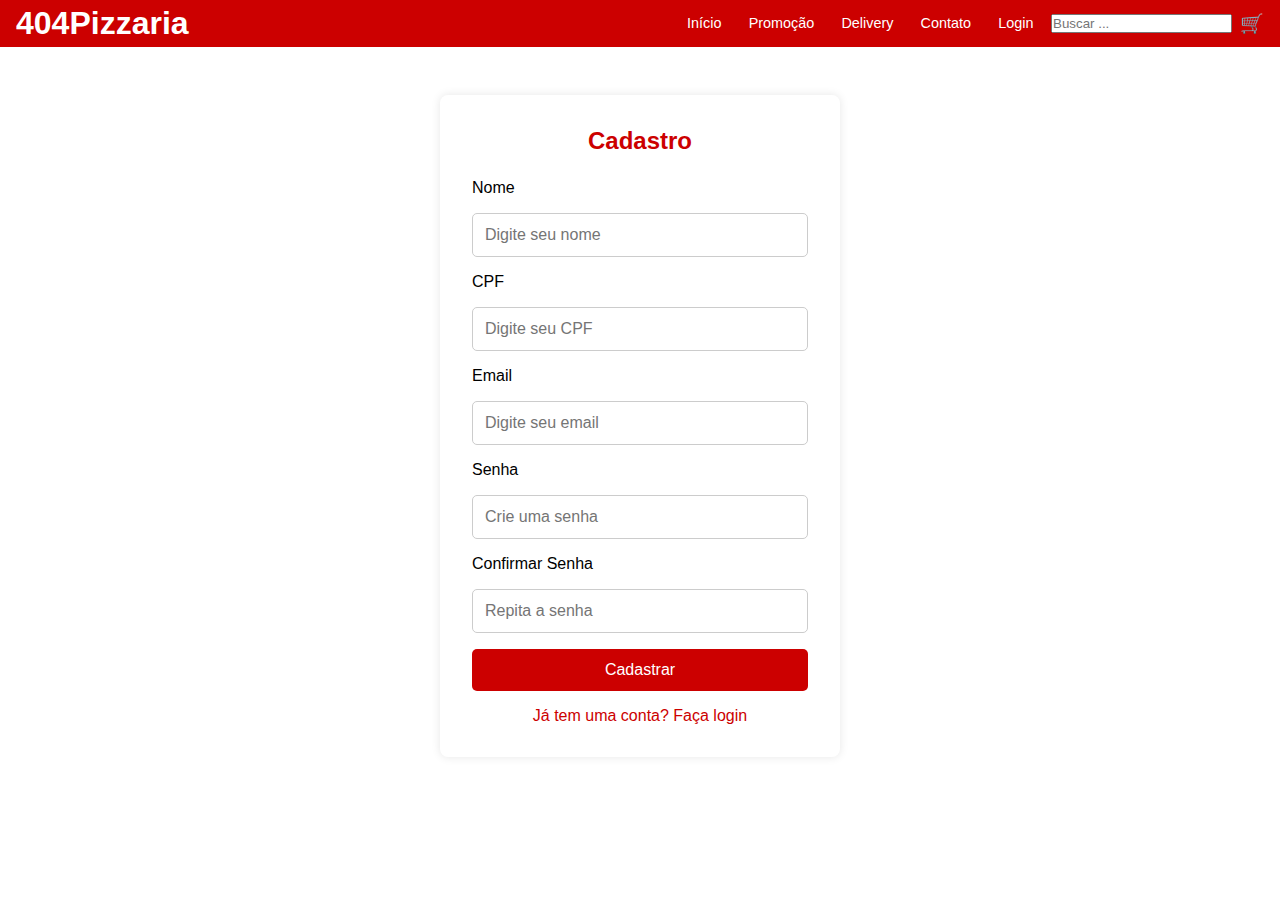
<file: cadastro.html>
<!DOCTYPE html>
<html lang="pt-BR">
<head>
  <meta charset="UTF-8">
  <meta name="viewport" content="width=device-width, initial-scale=1.0">
  <title>Cadastro - 404Pizzaria</title>
  <link rel="stylesheet" href="../css/style.css">
</head>
<body> 
  <form action="../php/cadastro.php" method="post">
  <header>
    <h1>404Pizzaria</h1>
  <nav>
    <a href="index.html">Início</a>
    <a href="promocao.html" class="ativo">Promoção</a>
    <a href="delivery.html">Delivery</a>
    <a href="contato.html">Contato</a>
    <!-- Links de login/logout -->
    <a href="login.html" id="link-login">Login</a>
    <a href="logout.html" id="link-logout" style="display:none;">Sair</a>

    <form class="busca" onsubmit="buscarProduto(event)">
      <input type="text" id="campoBusca" placeholder="Buscar ..." />
    </form>

    <button class="cart-btn" onclick="toggleCarrinho()">🛒</button>
  </nav>
</header>
  <main>
    <section class="login-container">
      <h2>Cadastro</h2>
      <form action="../php/cadastro.php" method="post" aria-label="Formulário de cadastro">
        <label for="nome">Nome</label>
        <input type="text" name="nome" id="nome" placeholder="Digite seu nome" required>

        <label for="CPF">CPF</label>
        <input type="number" name="CPF" id="CPF" placeholder="Digite seu CPF" required>
        
        <label for="email">Email</label>
        <input type="email" name="email" id="email" placeholder="Digite seu email" required>

        <label for="senha">Senha</label>
        <input type="password" name="senha" id="senha" placeholder="Crie uma senha" required>

        <label for="confirmar">Confirmar Senha</label>
        <input type="password" name="confirmar" id="confirmar" placeholder="Repita a senha" required>

        <button type="submit">Cadastrar</button>
      </form>
      <p><a href="login.html">Já tem uma conta? Faça login</a></p>
    </section>
  </main>
  <script>
    // Verifica se o usuário está "logado" pelo localStorage (exemplo simples)
    const usuarioLogado = localStorage.getItem('usuarioLogado');
  
    if (usuarioLogado) {
      document.getElementById('link-login').style.display = 'none';
      document.getElementById('link-logout').style.display = 'inline';
    }
  </script>
</body>
</html>
</file>
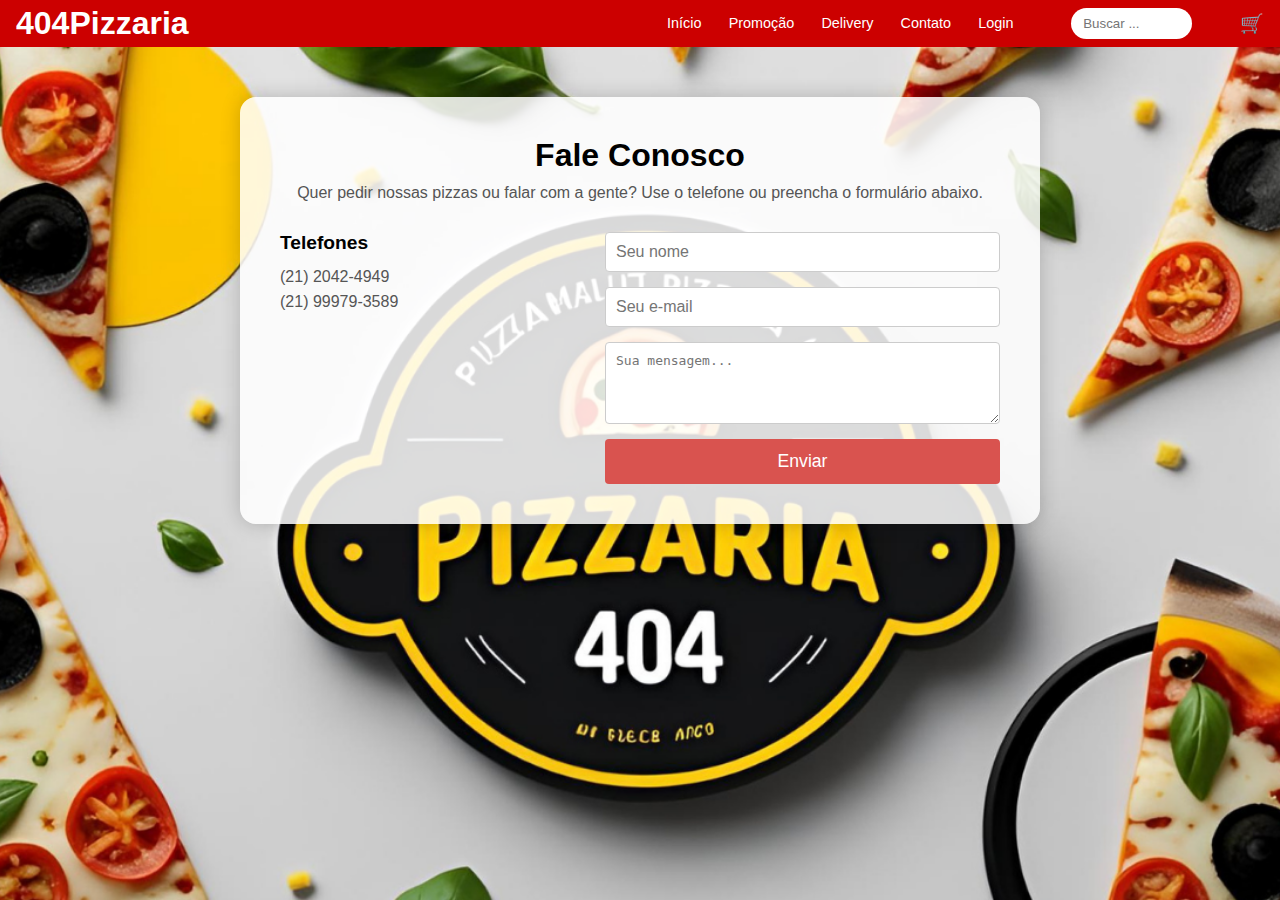
<file: contato.html>
<html lang="pt-BR">
<head>
  <meta charset="UTF-8">
  <meta name="viewport" content="width=device-width, initial-scale=1.0">
  <title>404Pizzaria - Home</title>
  <link rel="stylesheet" href="../css/contato.css">
  <link rel="stylesheet" href="../css/style.css">
  <link rel="stylesheet" href="../css/carrinho.css">
</head>
<body>
  <div id="overlay" style="display:none;"></div>

  <aside id="carrinho" class="carrinho-lateral" style="display: none;">
    <button id="fechar-carrinho" style="float:left;font-size:1.2em;margin-right:8px;">&times;</button>
    <h2 style="display:inline;">Carrinho</h2>
    <ul id="lista-carrinho"></ul>
    <p>Total: R$ <span id="total">0.00</span></p>
    <button class="botao-finalizar" onclick="finalizarPedido()">Finalizar Pedido</button>
  </aside>

<header>
  <h1>404Pizzaria</h1>
  <nav>
    <a href="index.html">Início</a>
    <a href="promocao.html" class="ativo">Promoção</a>
    <a href="delivery.html">Delivery</a>
    <a href="contato.html">Contato</a>
    <!-- Links de login/logout -->
    <a href="login.html" id="link-login">Login</a>
    <a href="logout.html" id="link-logout" style="display:none;">Sair</a>

    <form class="busca" onsubmit="buscarProduto(event)">
      <input type="text" id="campoBusca" placeholder="Buscar ..." />
    </form>

    <button class="cart-btn" onclick="toggleCarrinho()">🛒</button>
  </nav>
</header>
  <section class="contato-section">
    <div class="contato-wrapper">
      <h2>Fale Conosco</h2>
      <p>Quer pedir nossas pizzas ou falar com a gente? Use o telefone ou preencha o formulário abaixo.</p>
  
      <div class="contato-info">
        <div class="contato-item">
          <h3>Telefones</h3>
          <p>(21) 2042‑4949<br>(21) 99979‑3589</p>
        </div>
  
        <form class="contato-form" onsubmit="event.preventDefault(); alert('Enviado!')">
          <input type="text" name="nome" placeholder="Seu nome" required />
          <input type="email" name="email" placeholder="Seu e‑mail" required />
          <textarea name="mensagem" rows="4" placeholder="Sua mensagem..." required></textarea>
          <button type="submit">Enviar</button>
        </form>
      </div>
    </div>
  </section>
  <script>
    // Verifica se o usuário está "logado" pelo localStorage (exemplo simples)
    const usuarioLogado = localStorage.getItem('usuarioLogado');
  
    if (usuarioLogado) {
      document.getElementById('link-login').style.display = 'none';
      document.getElementById('link-logout').style.display = 'inline';
    }
  </script>
</html>
</file>
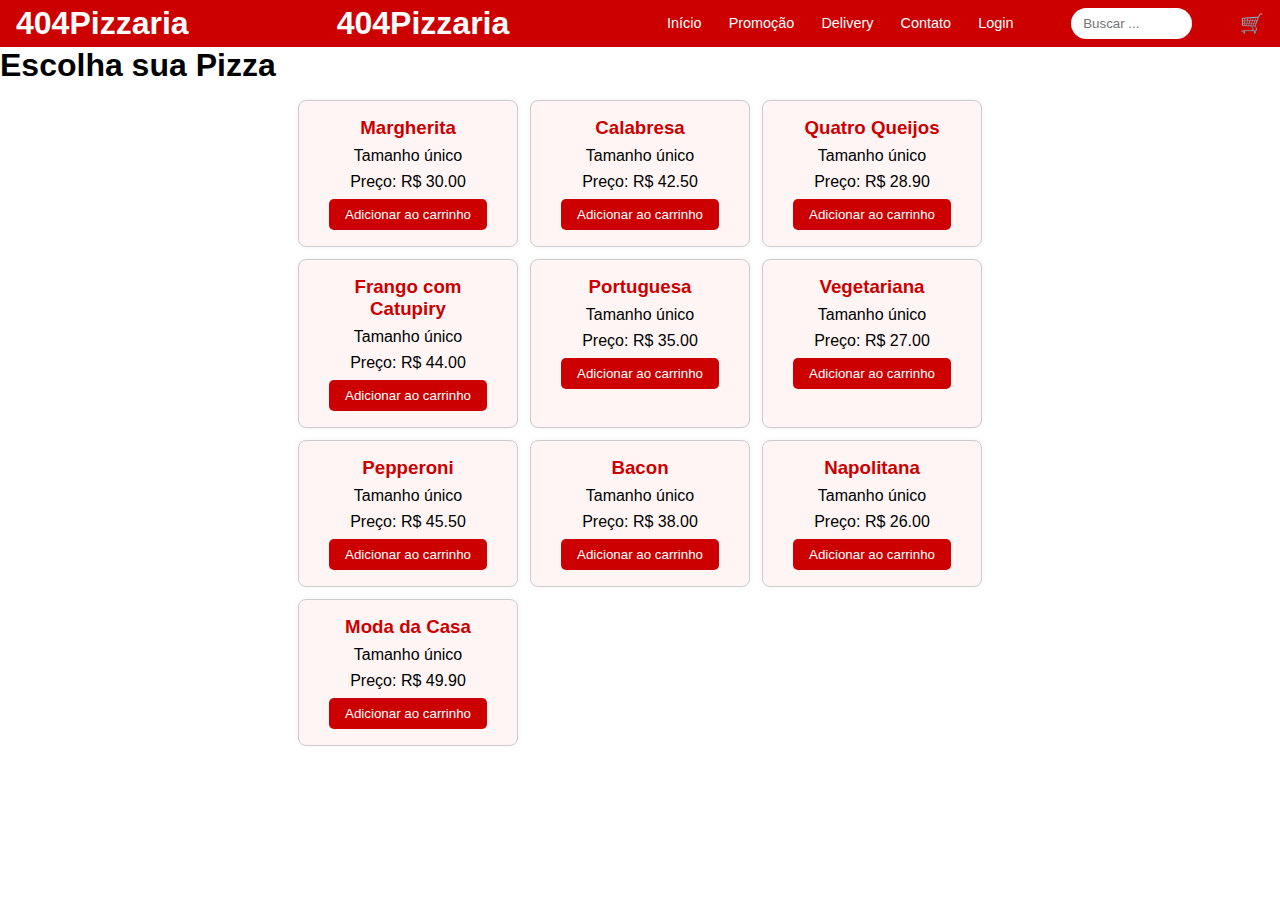
<file: delivery.html>
<!DOCTYPE html>
<html lang="pt-BR">
<head>
  <meta charset="UTF-8" />
  <meta name="viewport" content="width=device-width, initial-scale=1" />
  <title>Cardápio - 404Pizzaria</title>
  <link rel="stylesheet" href="../css/style.css" />
  <link rel="stylesheet" href="../css/cardapio.css" />
  <link rel="stylesheet" href="../css/carrinho.css" />
</head>
<body>
  <div id="overlay" style="display:none;"></div>

  <aside id="carrinho" class="carrinho-lateral" style="display:none;">
    <button id="fechar-carrinho" style="float:left;font-size:1.2em;margin-right:8px;">&times;</button>
    <h2 style="display:inline;">Carrinho</h2>
    <ul id="lista-carrinho"></ul>
    <p>Total: R$ <span id="total">0.00</span></p>
    <button class="botao-finalizar" onclick="finalizarPedido()">Finalizar Pedido</button>
  </aside>

  <header>
    <h1>404Pizzaria</h1>
    <h1>404Pizzaria</h1>
  <nav>
    <a href="index.html">Início</a>
    <a href="promocao.html" class="ativo">Promoção</a>
    <a href="delivery.html">Delivery</a>
    <a href="contato.html">Contato</a>
    <!-- Links de login/logout -->
    <a href="login.html" id="link-login">Login</a>
    <a href="logout.html" id="link-logout" style="display:none;">Sair</a>

    <form class="busca" onsubmit="buscarProduto(event)">
      <input type="text" id="campoBusca" placeholder="Buscar ..." />
    </form>

    <button class="cart-btn" onclick="toggleCarrinho()">🛒</button>
  </nav>
</header>

  <main>
    <h1>Escolha sua Pizza</h1>
    <section class="sabores">
      <div id="form-sabores">
        <div id="lista-sabores">
          <div id="produtos" class="cardapio-grid"></div>
        </div>
      </div>
    </section>
  </main>

  <script src="../js/cardapio.js"></script>
  <script>
    // Verifica se o usuário está "logado" pelo localStorage (exemplo simples)
    const usuarioLogado = localStorage.getItem('usuarioLogado');
  
    if (usuarioLogado) {
      document.getElementById('link-login').style.display = 'none';
      document.getElementById('link-logout').style.display = 'inline';
    }
  </script>
</body>
</html>
</file>
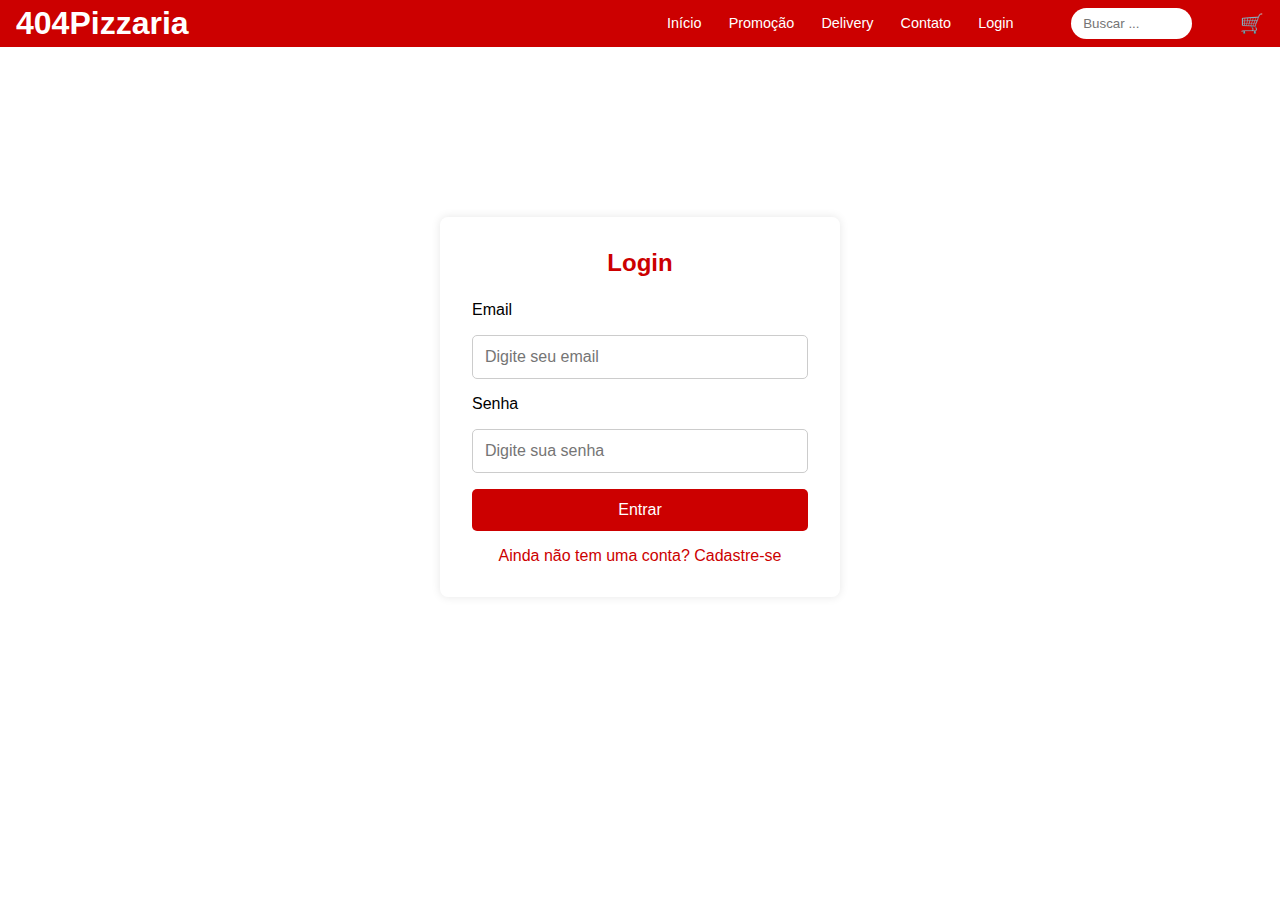
<file: login.html>
<!DOCTYPE html>
<html lang="pt-BR">
<head>
  <meta charset="UTF-8">
  <meta name="viewport" content="width=device-width, initial-scale=1.0">
  <title>Login - 404Pizzaria</title>
  <link rel="stylesheet" href="../css/style.css">
  <link rel="stylesheet" href="../css/login.css">
</head>
<body>
  <header>
    <h1>404Pizzaria</h1>
  <nav>
    <a href="index.html">Início</a>
    <a href="promocao.html" class="ativo">Promoção</a>
    <a href="delivery.html">Delivery</a>
    <a href="contato.html">Contato</a>
    <!-- Links de login/logout -->
    <a href="login.html" id="link-login">Login</a>
    <a href="logout.html" id="link-logout" style="display:none;">Sair</a>

    <form class="busca" onsubmit="buscarProduto(event)">
      <input type="text" id="campoBusca" placeholder="Buscar ..." />
    </form>

    <button class="cart-btn" onclick="toggleCarrinho()">🛒</button>
  </nav>
</header>
  <main>
    <section class="login-container">
      <h2>Login</h2>
      <form action="../php/login.php" method="post" aria-label="Formulário de login">
  
        <label for="email">Email</label>
        <input type="email" name="email" id="email" placeholder="Digite seu email" required>

        <label for="senha">Senha</label>
        <input type="password" name="senha" id="senha" placeholder="Digite sua senha" required>

        <button type="submit">Entrar</button>
      </form>
      <p><a href="cadastro.html">Ainda não tem uma conta? Cadastre-se</a></p>
    </section>
  </main>
  <script>
    // Verifica se o usuário está "logado" pelo localStorage (exemplo simples)
    const usuarioLogado = localStorage.getItem('usuarioLogado');
  
    if (usuarioLogado) {
      document.getElementById('link-login').style.display = 'none';
      document.getElementById('link-logout').style.display = 'inline';
    }
  </script>

</body>
</html>
</file>
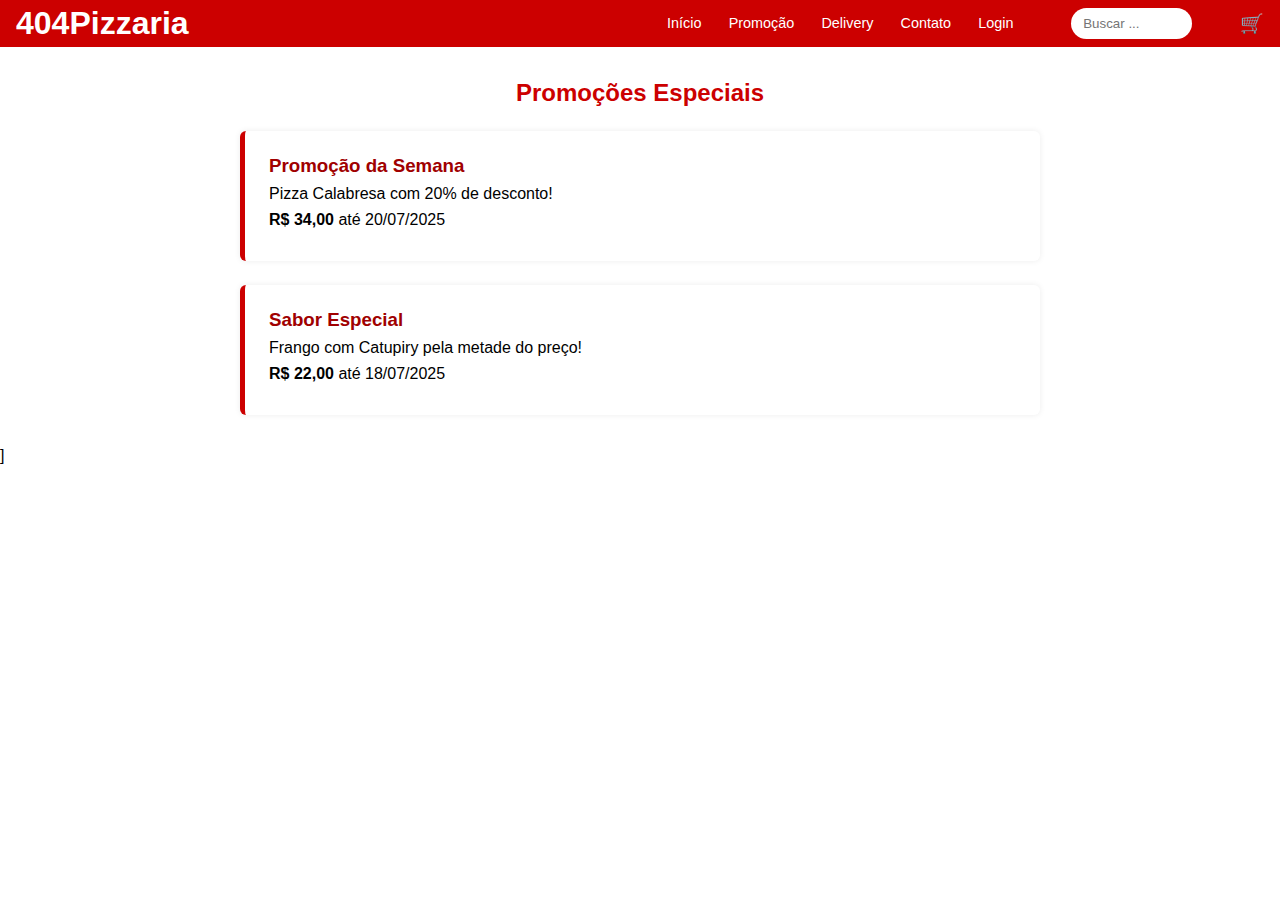
<file: promocao.html>
<!DOCTYPE html>
<html lang="pt-BR">
<head>
  <meta charset="UTF-8">
  <meta name="viewport" content="width=device-width, initial-scale=1.0">
  <title>Promoções - 404Pizzaria</title>
  <link rel="stylesheet" href="../css/style.css">
  <link rel="stylesheet" href="../css/promocao.css">
  <link rel="stylesheet" href="../css/carrinho.css">
</head>

<body>

  <div id="overlay" style="display:none;"></div>

  <aside id="carrinho" class="carrinho-lateral" style="display: none;">
    <button id="fechar-carrinho" style="float:left;font-size:1.2em;margin-right:8px;">&times;</button>
    <h2 style="display:inline;">Carrinho</h2>
    <ul id="lista-carrinho"></ul>
    <p>Total: R$ <span id="total">0.00</span></p>
    <button class="botao-finalizar" onclick="finalizarPedido()">Finalizar Pedido</button>
  </aside>
  
  <header>
    <h1>404Pizzaria</h1>
  <nav>
    <a href="index.html">Início</a>
    <a href="promocao.html" class="ativo">Promoção</a>
    <a href="delivery.html">Delivery</a>
    <a href="contato.html">Contato</a>
    <!-- Links de login/logout -->
    <a href="login.html" id="link-login">Login</a>
    <a href="logout.html" id="link-logout" style="display:none;">Sair</a>

    <form class="busca" onsubmit="buscarProduto(event)">
      <input type="text" id="campoBusca" placeholder="Buscar ..." />
    </form>

    <button class="cart-btn" onclick="toggleCarrinho()">🛒</button>
  </nav>
</header>

  <main>
    <section class="promocoes">
      <h2>Promoções Especiais</h2>

      <div class="promocao-card">
        <h3>Promoção da Semana</h3>
        <p>Pizza Calabresa com 20% de desconto!</p>
        <p><strong>R$ 34,00</strong> até 20/07/2025</p>
      </div>

      <div class="promocao-card">
        <h3>Sabor Especial</h3>
        <p>Frango com Catupiry pela metade do preço!</p>
        <p><strong>R$ 22,00</strong> até 18/07/2025</p>
      </div>

      <!-- Você pode carregar essas promoções com PHP + MySQL depois -->
    </section>
  </main>

  <script src="../js/promocao.js"></script>]
  <script>
    // Verifica se o usuário está "logado" pelo localStorage (exemplo simples)
    const usuarioLogado = localStorage.getItem('usuarioLogado');
  
    if (usuarioLogado) {
      document.getElementById('link-login').style.display = 'none';
      document.getElementById('link-logout').style.display = 'inline';
    }
  </script>
</body>
</html>
</file>
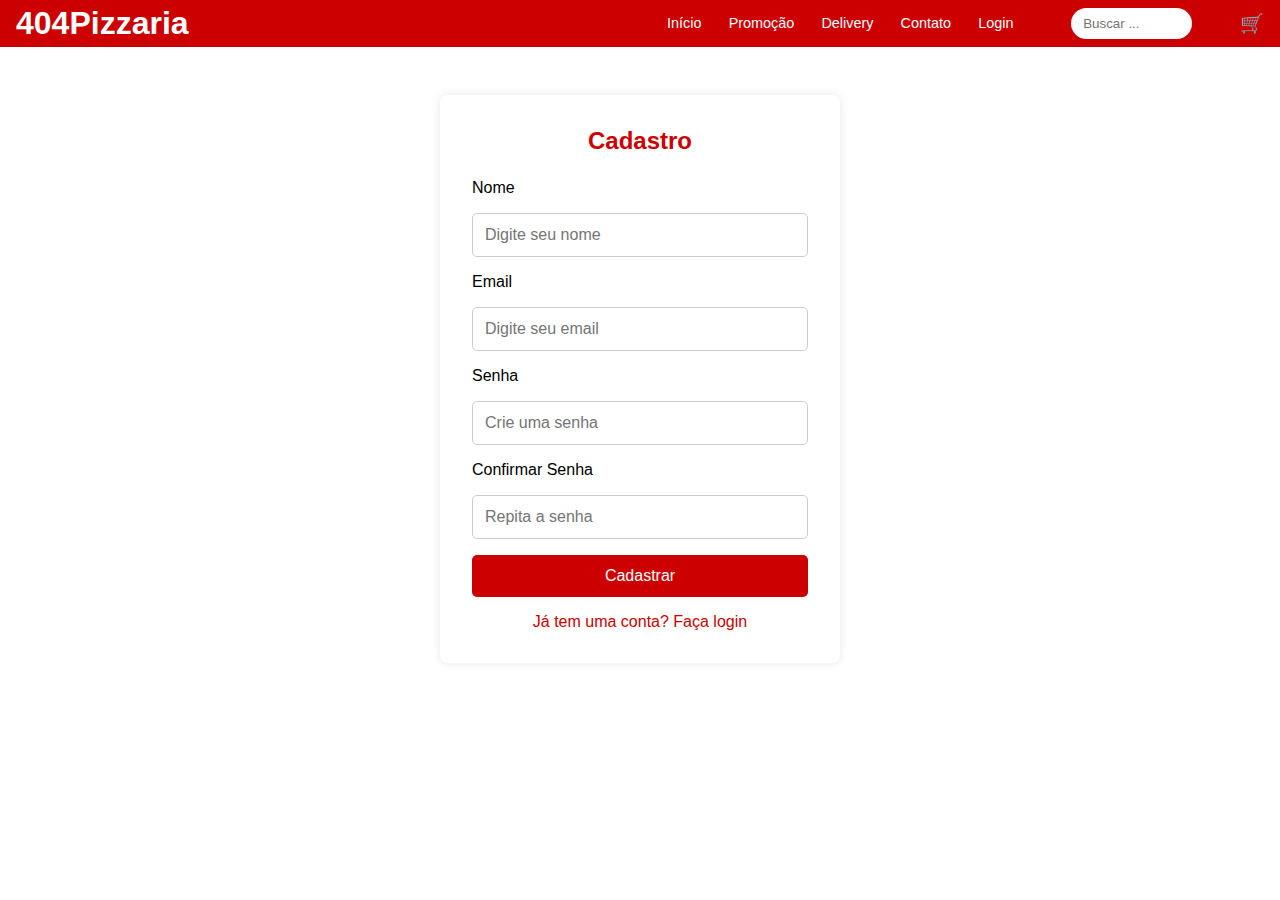
<file: html/cadastro.html>
<!DOCTYPE html>
<html lang="pt-BR">
<head>
  <meta charset="UTF-8">
  <meta name="viewport" content="width=device-width, initial-scale=1.0">
  <title>Cadastro - 404Pizzaria</title>
  <link rel="stylesheet" href="../css/style.css">
</head>
<body>
  <header>
    <h1>404Pizzaria</h1>
    <nav>
      <a href="index.html">Início</a>
      <a href="promocao.html" class="ativo">Promoção</a>
      <a href="cardapio.html">Delivery</a>
      <a href="contato.html">Contato</a>
      <a href="login.html">Login</a>
      <form class="busca" onsubmit="buscarProduto(event)">
        <input type="text" id="campoBusca" placeholder="Buscar ..." />
      </form>
      <button class="cart-btn" onclick="toggleCarrinho()">🛒</button>
    </nav>
  </header>

  <main>
    <section class="login-container">
      <h2>Cadastro</h2>
      <form action="backend/cadastro.php" method="post" aria-label="Formulário de cadastro">
        <label for="nome">Nome</label>
        <input type="text" name="nome" id="nome" placeholder="Digite seu nome" required>

        <label for="email">Email</label>
        <input type="email" name="email" id="email" placeholder="Digite seu email" required>

        <label for="senha">Senha</label>
        <input type="password" name="senha" id="senha" placeholder="Crie uma senha" required>

        <label for="confirmar">Confirmar Senha</label>
        <input type="password" name="confirmar" id="confirmar" placeholder="Repita a senha" required>

        <button type="submit">Cadastrar</button>
      </form>
      <p><a href="login.html">Já tem uma conta? Faça login</a></p>
    </section>
  </main>

  <script src="../js/cadastro.js"></script>
</body>
</html>
</file>
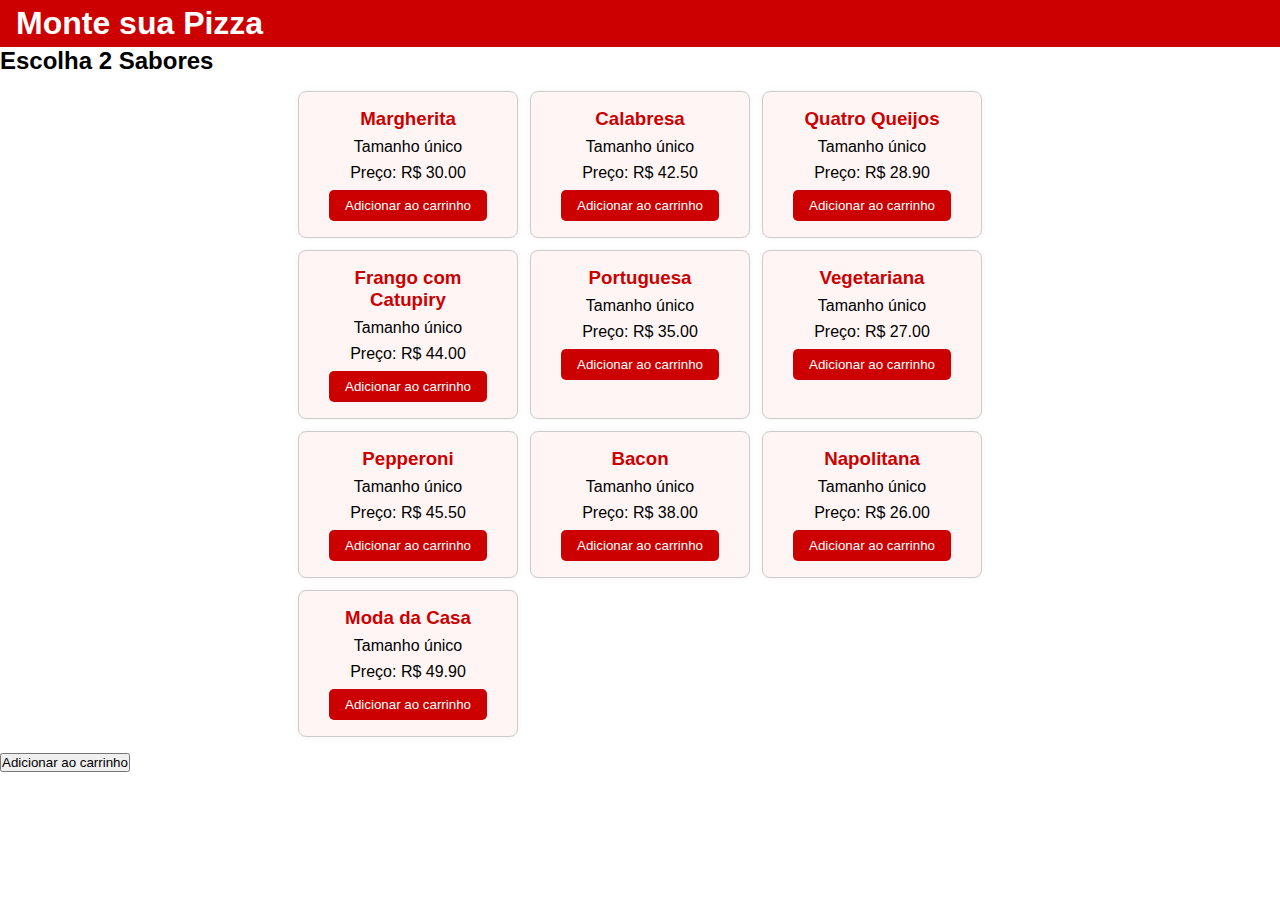
<file: html/cardapio.html>
<!DOCTYPE html>
<html lang="pt-BR">
<head>
  <meta charset="UTF-8">
  <meta name="viewport" content="width=device-width, initial-scale=1.0">
  <title>Cardápio - 404Pizzaria</title>
  <link rel="stylesheet" href="../css/style.css">
  <link rel="stylesheet" href="../css/cardapio.css">
  <link rel="stylesheet" href="../css/carrinho.css">
</head>
<body>
  <header>
    <h1>Monte sua Pizza</h1>
  </header>
  <main>
    <section class="sabores">
      <h2>Escolha 2 Sabores</h2>
      <form id="form-sabores" onsubmit="adicionarPizzaPersonalizada(event)">
        <div id="lista-sabores">
          <!-- sabores gerados via JS -->
          <div id="produtos" class="cardapio-grid"></div>
        </div>
        <button type="submit">Adicionar ao carrinho</button>
      </form>
    </section>

    <aside id="carrinho" class="carrinho-lateral">
      <h2>Carrinho</h2>
      <ul id="lista-carrinho"></ul>
      <p>Total: R$ <span id="total">0.00</span></p>
      <button onclick="finalizarPedido()">Finalizar Pedido</button>
    </aside>
  </main>

  <script src="../js/cardapio.js"></script>
</body>
</html>
</file>
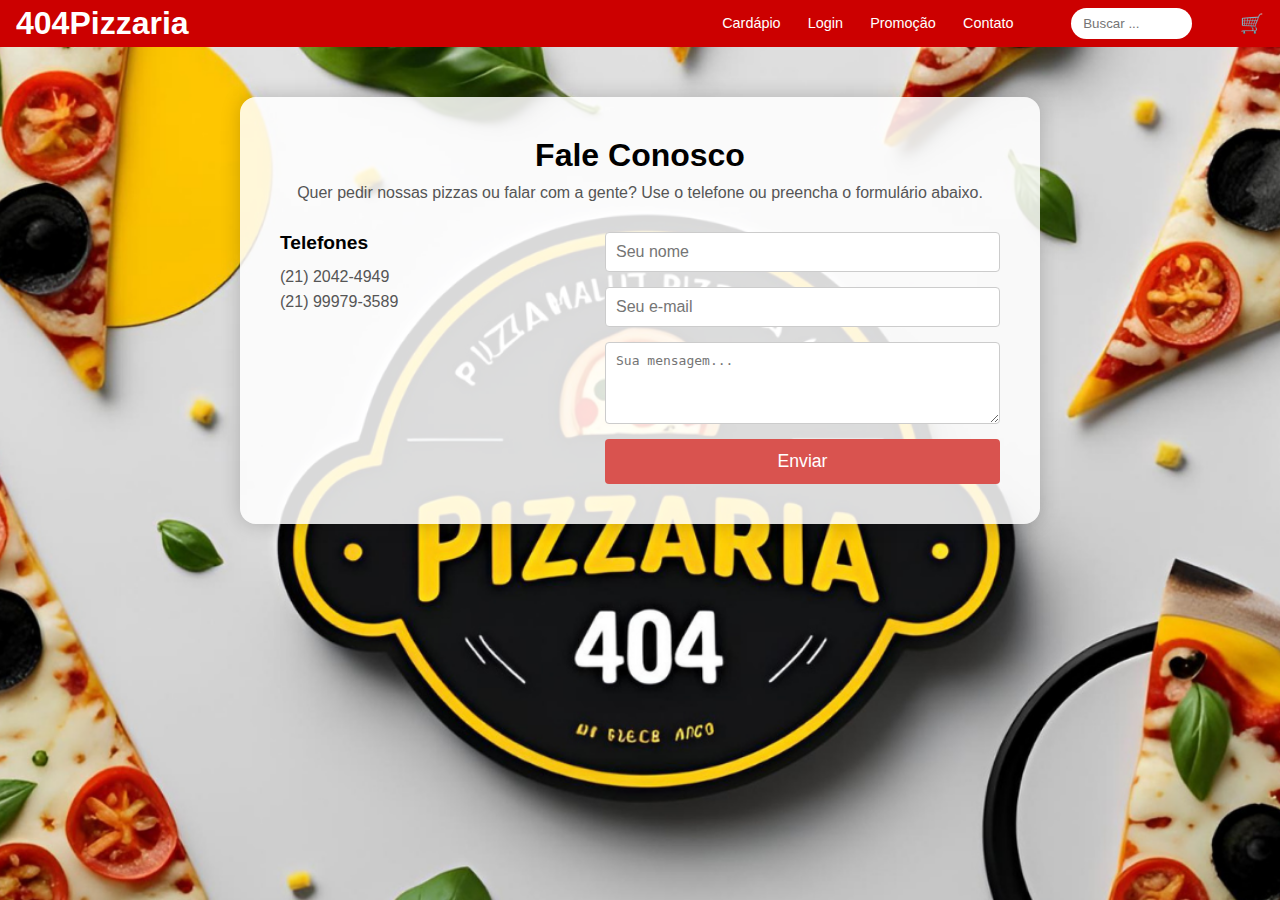
<file: html/contato.html>
<html lang="pt-BR">
<head>
  <meta charset="UTF-8">
  <meta name="viewport" content="width=device-width, initial-scale=1.0">
  <title>404Pizzaria - Home</title>
  <link rel="stylesheet" href="../css/contato.css">
  <link rel="stylesheet" href="../css/style.css">
</head>
<body>
  <header>
    <h1>404Pizzaria</h1>
    <nav> 
      <a href="cardapio.html">Cardápio</a>
      <a href="login.html">Login</a>
      <a href="promocao.html">Promoção</a>
      <a href="contato.html">Contato</a>
      <form class="busca" onsubmit="buscarProduto(event)">
        <input type="text" id="campoBusca" placeholder="Buscar ..." />
      </form>
    
      <button class="cart-btn" onclick="toggleCarrinho()">🛒</button>
    </nav>
  </header>
  
  <section class="contato-section">
    <div class="contato-wrapper">
      <h2>Fale Conosco</h2>
      <p>Quer pedir nossas pizzas ou falar com a gente? Use o telefone ou preencha o formulário abaixo.</p>
  
      <div class="contato-info">
        <div class="contato-item">
          <h3>Telefones</h3>
          <p>(21) 2042‑4949<br>(21) 99979‑3589</p>
        </div>
  
        <form class="contato-form" onsubmit="event.preventDefault(); alert('Enviado!')">
          <input type="text" name="nome" placeholder="Seu nome" required />
          <input type="email" name="email" placeholder="Seu e‑mail" required />
          <textarea name="mensagem" rows="4" placeholder="Sua mensagem..." required></textarea>
          <button type="submit">Enviar</button>
        </form>
      </div>
    </div>
  </section>
</file>
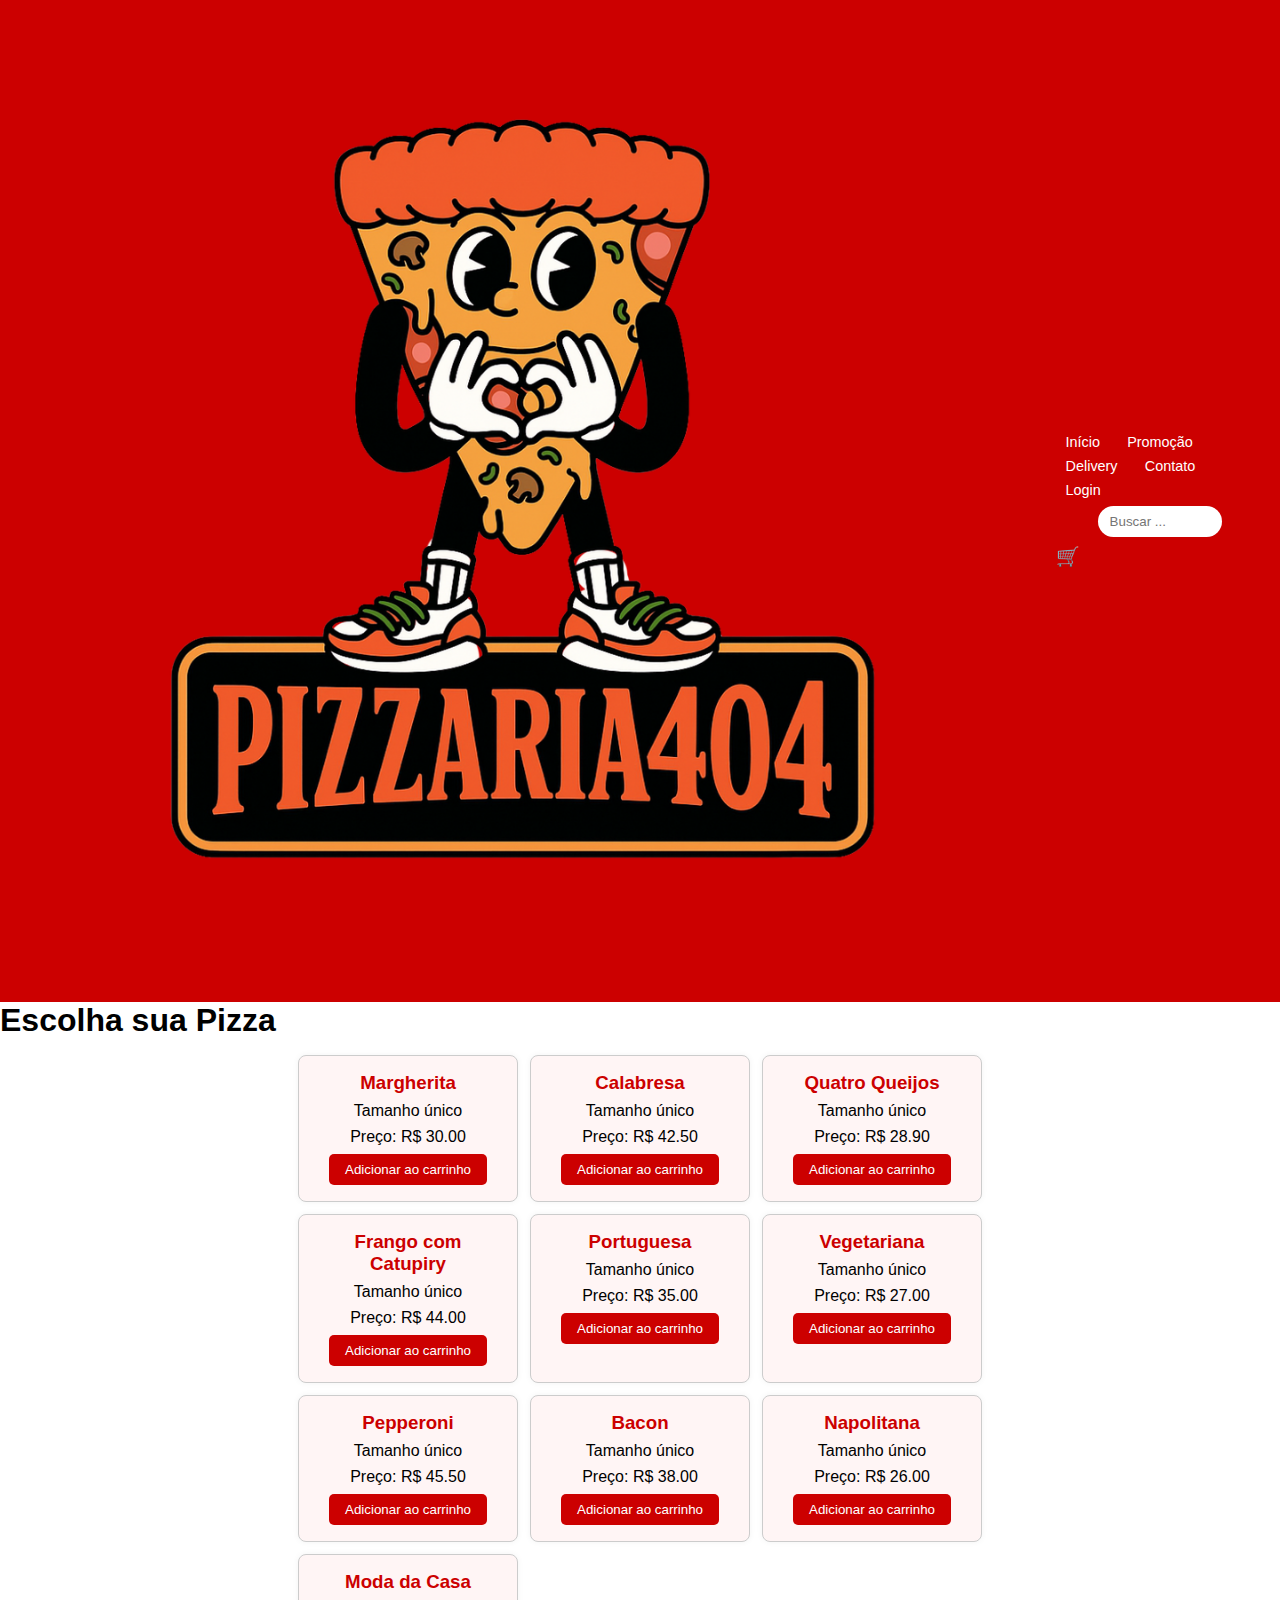
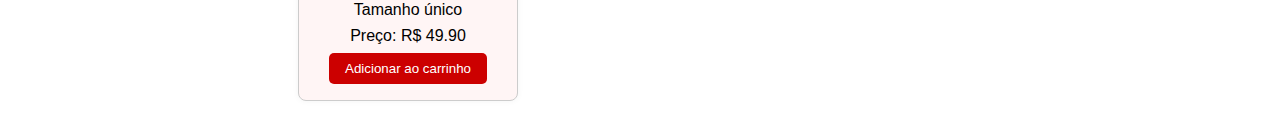
<file: html/delivery.html>
<!DOCTYPE html>
<html lang="pt-BR">
<head>
  <meta charset="UTF-8" />
  <meta name="viewport" content="width=device-width, initial-scale=1" />
  <title>Cardápio - 404Pizzaria</title>
  <link rel="stylesheet" href="../css/style.css" />
  <link rel="stylesheet" href="../css/cardapio.css" />
  <link rel="stylesheet" href="../css/carrinho.css" />
</head>
<body>
  <div id="overlay" style="display:none;"></div>

  <aside id="carrinho" class="carrinho-lateral" style="display:none;">
    <button id="fechar-carrinho" style="float:left;font-size:1.2em;margin-right:8px;">&times;</button>
    <h2 style="display:inline;">Carrinho</h2>
    <ul id="lista-carrinho"></ul>
    <p>Total: R$ <span id="total">0.00</span></p>
    <button class="botao-finalizar" onclick="finalizarPedido()">Finalizar Pedido</button>
  </aside>

  <header>
    <div class="logo-container"> 
      <a href="index.html">
        <img src="../png/logo.png" alt="Logo da Pizzaria404" class="logo"  />
      </a>
    </div>
  <nav>
    <a href="index.html">Início</a>
    <a href="promocao.html" class="ativo">Promoção</a>
    <a href="delivery.html">Delivery</a>
    <a href="contato.html">Contato</a>
    <!-- Links de login/logout -->
    <a href="login.html" id="link-login">Login</a>
    <a href="logout.html" id="link-logout" style="display:none;">Sair</a>

    <form class="busca" onsubmit="buscarProduto(event)">
      <input type="text" id="campoBusca" placeholder="Buscar ..." />
    </form>

    <button class="cart-btn" onclick="toggleCarrinho()">🛒</button>
  </nav>
</header>

  <main>
    <h1>Escolha sua Pizza</h1>
    <section class="sabores">
      <div id="form-sabores">
        <div id="lista-sabores">
          <div id="produtos" class="cardapio-grid"></div>
        </div>
      </div>
    </section>
  </main>

  <script src="../js/cardapio.js"></script>
  <script>
    // Verifica se o usuário está "logado" pelo localStorage (exemplo simples)
    const usuarioLogado = localStorage.getItem('usuarioLogado');
  
    if (usuarioLogado) {
      document.getElementById('link-login').style.display = 'none';
      document.getElementById('link-logout').style.display = 'inline';
    }
  </script>
</body>
</html>
</file>
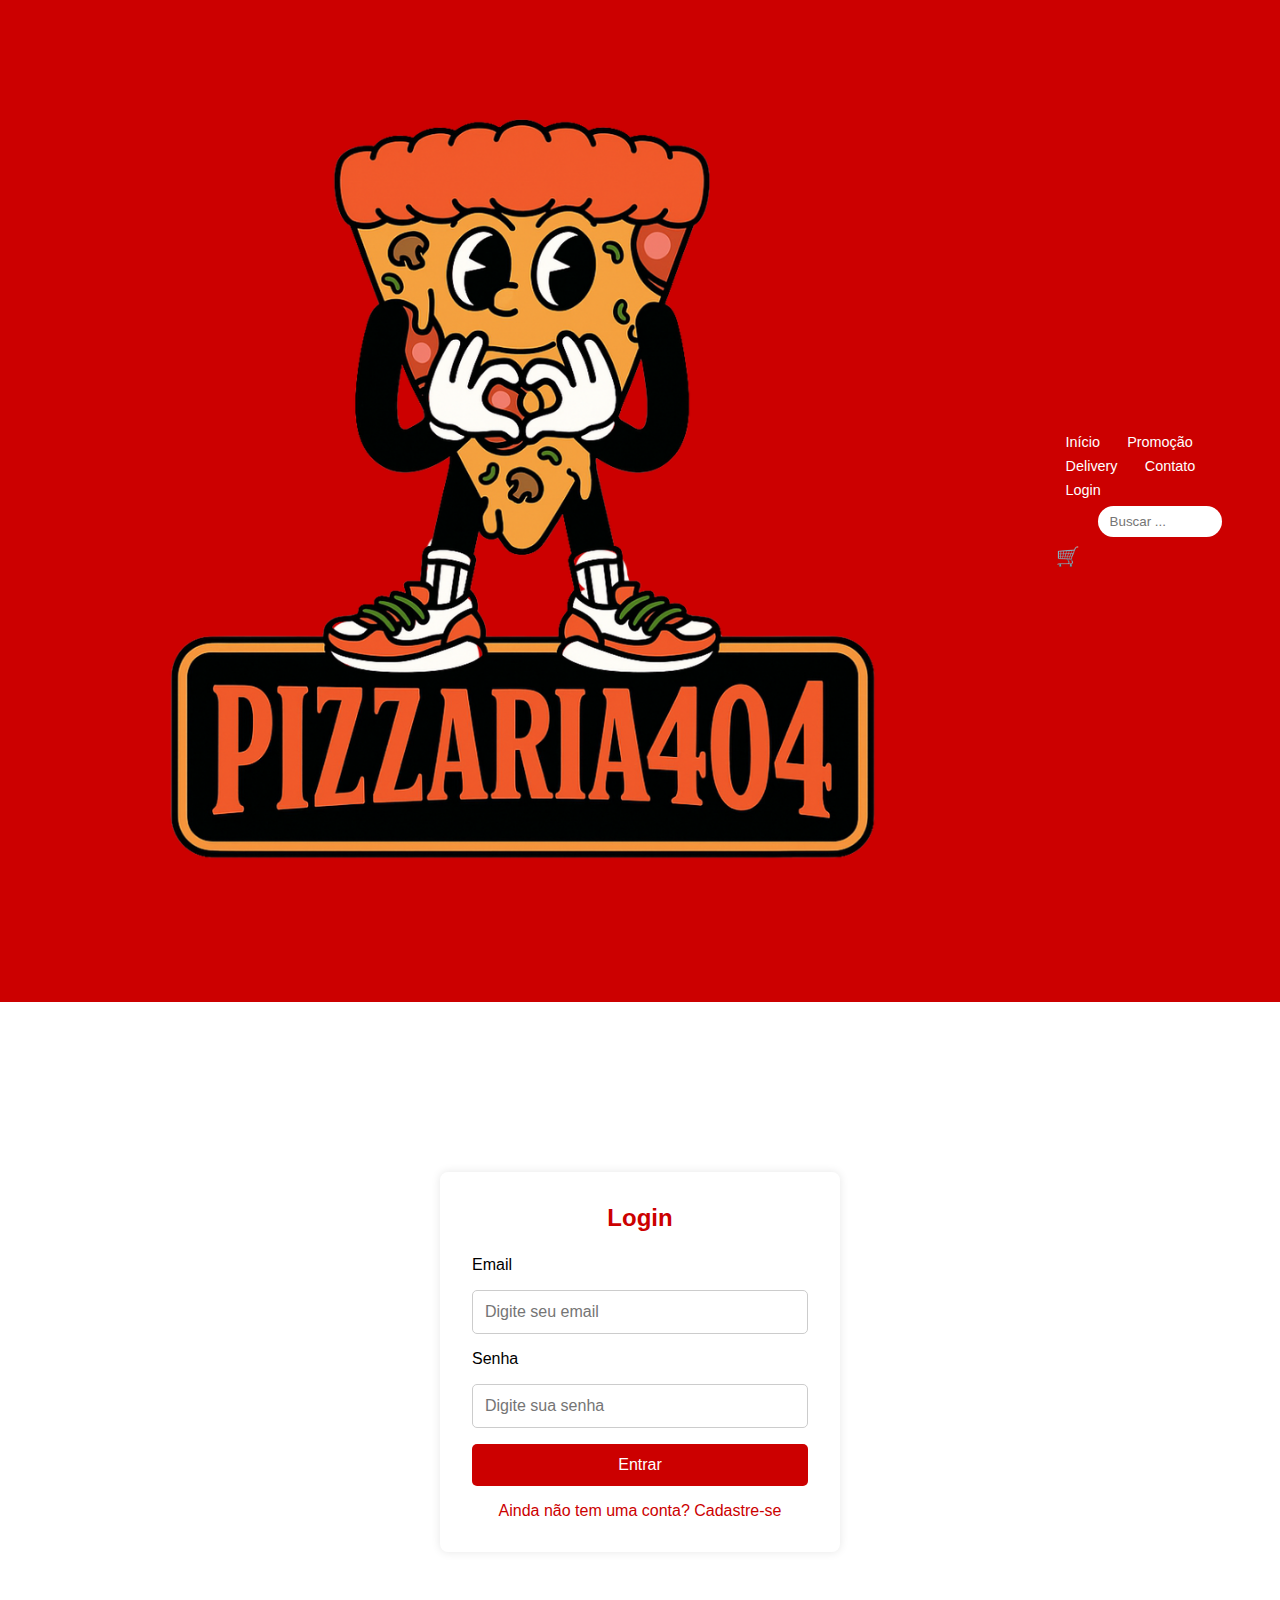
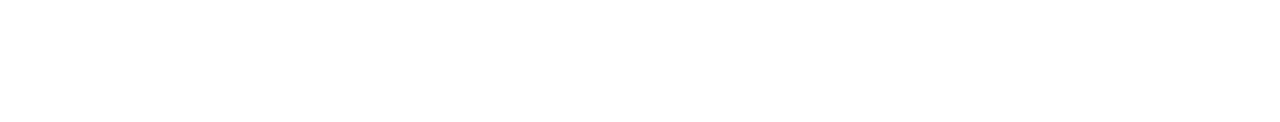
<file: html/login.html>
<!DOCTYPE html>
<html lang="pt-BR">
<head>
  <meta charset="UTF-8">
  <meta name="viewport" content="width=device-width, initial-scale=1.0">
  <title>Login - 404Pizzaria</title>
  <link rel="stylesheet" href="../css/style.css">
  <link rel="stylesheet" href="../css/login.css">
</head>
<body>
  <header>
    <div class="logo-container"> 
      <a href="index.html">
        <img src="../png/logo.png" alt="Logo da Pizzaria404" class="logo"  />
      </a>
    </div>
  <nav>
    <a href="index.html">Início</a>
    <a href="promocao.html" class="ativo">Promoção</a>
    <a href="delivery.html">Delivery</a>
    <a href="contato.html">Contato</a>
    <!-- Links de login/logout -->
    <a href="login.html" id="link-login">Login</a>
    <a href="logout.html" id="link-logout" style="display:none;">Sair</a>

    <form class="busca" onsubmit="buscarProduto(event)">
      <input type="text" id="campoBusca" placeholder="Buscar ..." />
    </form>

    <button class="cart-btn" onclick="toggleCarrinho()">🛒</button>
  </nav>
</header>
  <main>
    <section class="login-container">
      <h2>Login</h2>
      <form action="../php/login.php" method="post" aria-label="Formulário de login">
  
        <label for="email">Email</label>
        <input type="email" name="email" id="email" placeholder="Digite seu email" required>

        <label for="senha">Senha</label>
        <input type="password" name="senha" id="senha" placeholder="Digite sua senha" required>

        <button type="submit">Entrar</button>
      </form>
      <p><a href="cadastro.html">Ainda não tem uma conta? Cadastre-se</a></p>
    </section>
  </main>
  <script>
    // Verifica se o usuário está "logado" pelo localStorage (exemplo simples)
    const usuarioLogado = localStorage.getItem('usuarioLogado');
  
    if (usuarioLogado) {
      document.getElementById('link-login').style.display = 'none';
      document.getElementById('link-logout').style.display = 'inline';
    }
  </script>

</body>
</html>
</file>
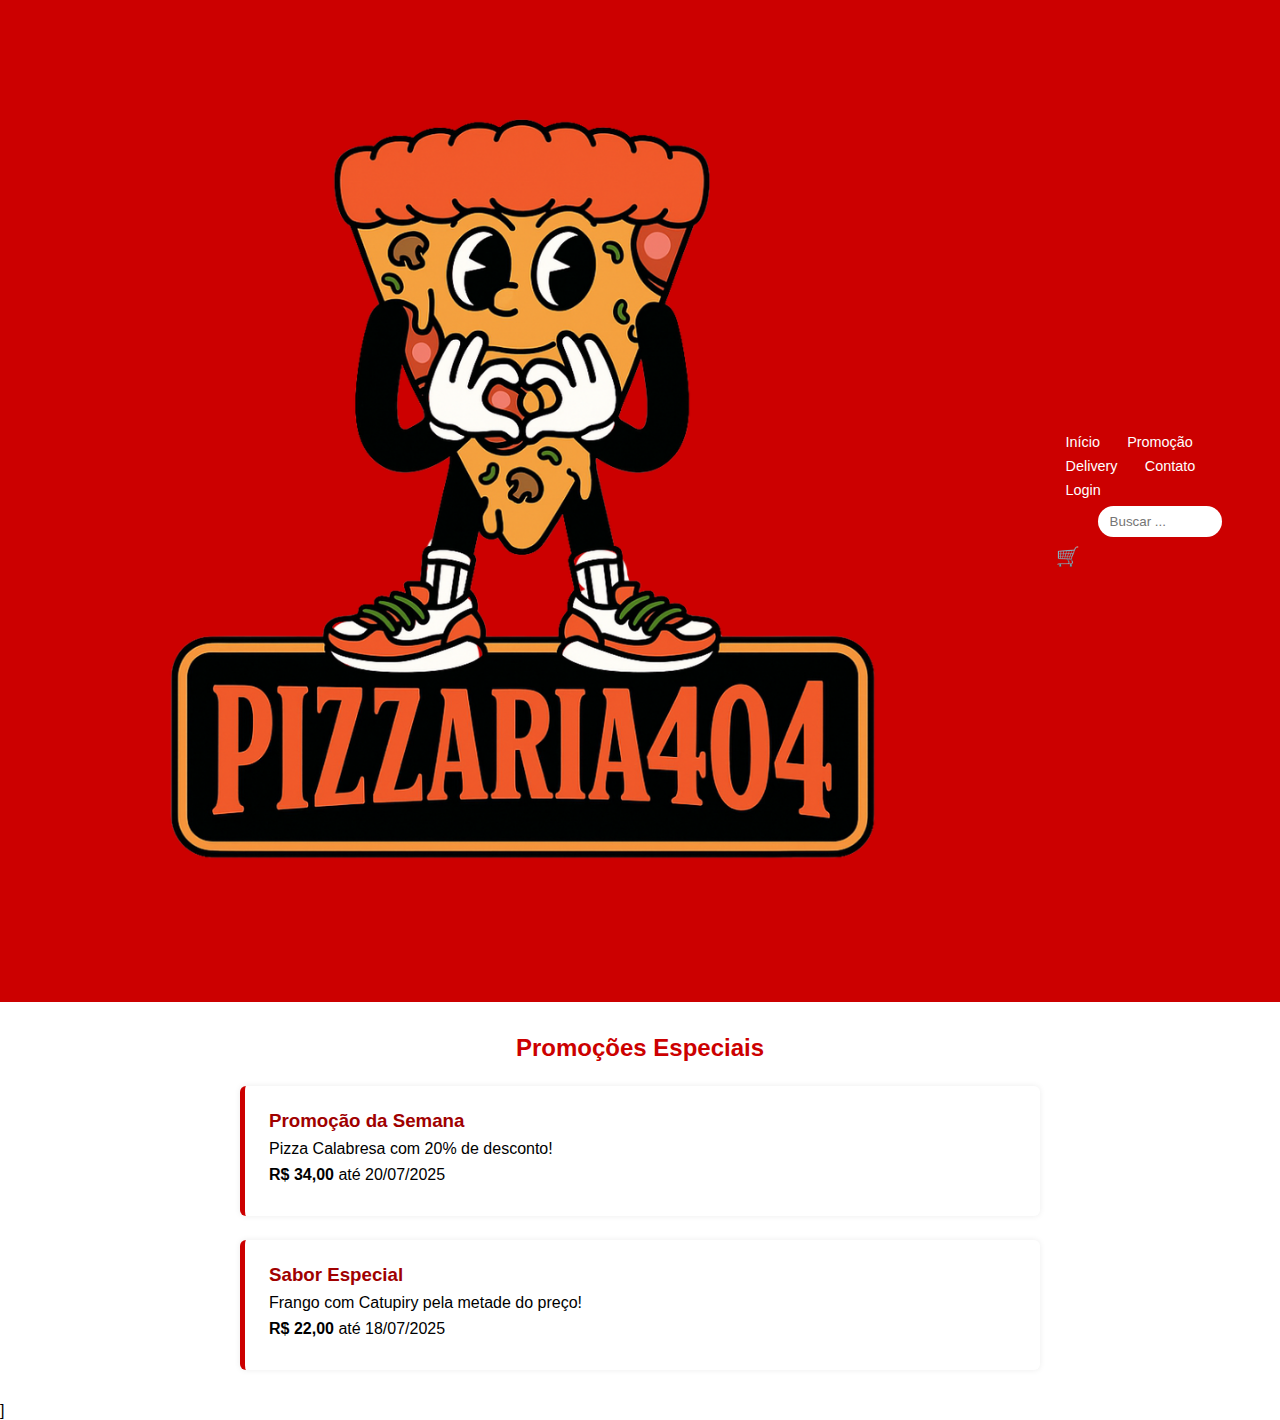
<file: html/promocao.html>
<!DOCTYPE html>
<html lang="pt-BR">
<head>
  <meta charset="UTF-8">
  <meta name="viewport" content="width=device-width, initial-scale=1.0">
  <title>Promoções - 404Pizzaria</title>
  <link rel="stylesheet" href="../css/style.css">
  <link rel="stylesheet" href="../css/promocao.css">
  <link rel="stylesheet" href="../css/carrinho.css">
  <link href="https://fonts.googleapis.com/css2?family=Special+Elite&display=swap" rel="stylesheet">
</head>

<body>

  <div id="overlay" style="display:none;"></div>

  <aside id="carrinho" class="carrinho-lateral" style="display: none;">
    <button id="fechar-carrinho" style="float:left;font-size:1.2em;margin-right:8px;">&times;</button>
    <h2 style="display:inline;">Carrinho</h2>
    <ul id="lista-carrinho"></ul>
    <p>Total: R$ <span id="total">0.00</span></p>
    <button class="botao-finalizar" onclick="finalizarPedido()">Finalizar Pedido</button>
  </aside>
  
  <header>
    <div class="logo-container"> 
      <a href="index.html">
        <img src="../png/logo.png" alt="Logo da Pizzaria404" class="logo"  />
      </a>
    </div>
  <nav>
    <a href="index.html">Início</a>
    <a href="promocao.html" class="ativo">Promoção</a>
    <a href="delivery.html">Delivery</a>
    <a href="contato.html">Contato</a>
    <!-- Links de login/logout -->
    <a href="login.html" id="link-login">Login</a>
    <a href="logout.html" id="link-logout" style="display:none;">Sair</a>

    <form class="busca" onsubmit="buscarProduto(event)">
      <input type="text" id="campoBusca" placeholder="Buscar ..." />
    </form>

    <button class="cart-btn" onclick="toggleCarrinho()">🛒</button>
  </nav>
</header>

  <main>
    <section class="promocoes">
      <h2>Promoções Especiais</h2>

      <div class="promocao-card">
        <h3>Promoção da Semana</h3>
        <p>Pizza Calabresa com 20% de desconto!</p>
        <p><strong>R$ 34,00</strong> até 20/07/2025</p>
      </div>

      <div class="promocao-card">
        <h3>Sabor Especial</h3>
        <p>Frango com Catupiry pela metade do preço!</p>
        <p><strong>R$ 22,00</strong> até 18/07/2025</p>
      </div>

      <!-- Você pode carregar essas promoções com PHP + MySQL depois -->
    </section>
  </main>

  <script src="../js/promocao.js"></script>]
  <script>
    // Verifica se o usuário está "logado" pelo localStorage (exemplo simples)
    const usuarioLogado = localStorage.getItem('usuarioLogado');
  
    if (usuarioLogado) {
      document.getElementById('link-login').style.display = 'none';
      document.getElementById('link-logout').style.display = 'inline';
    }
  </script>
</body>
</html>
</file>
<file: css/style.css>
body {
  font-family: sans-serif;
  margin: 0;
  padding: 0;
  background-color: #fff;
}

header {
  background-color: #cc0000;
  color: white;
  padding: 0.3rem 1rem;
  display: flex;
  align-items: center;
  justify-content: space-between;
}

nav {
  display: flex;
  align-items: center;
  flex-wrap: wrap;
  gap: 0.5rem;
}

nav a {
  margin: 0 0.6rem;
  color: white;
  text-decoration: none;
  font-size: 0.9rem;
}

.busca {
  flex-grow: 1;
  display: flex;
  justify-content: center;
}

.busca input {
  width: 60%;
  max-width: 300px;
  padding: 8px 12px;
  border-radius: 20px;
  border: none;
  outline: none;
}

.cart-btn {
  background: none;
  border: none;
  font-size: 1.2rem;
  cursor: pointer;
  color: white;
}

.cardapio-grid {
  display: flex;
  flex-wrap: wrap;
  gap: 1rem;
  padding: 1rem;
}

.cardapio-grid .item {
  padding: 1rem;
  border: 1px solid #ccc;
  border-radius: 8px;
  background: #f9f9f9;
  flex: 1 1 calc(50% - 1rem);
  box-sizing: border-box;
}

.carrinho-lateral {
  position: fixed;
  top: 0;
  right: 0;
  width: 300px;
  background: #eee;
  padding: 1rem;
  height: 100%;
  overflow-y: auto;
  box-shadow: -2px 0 5px rgba(0, 0, 0, 0.1);
}

.slider {
  display: flex;
  justify-content: center;
  padding: 0 5vw;
  max-width: 2640px;
  margin: 30px auto;
  width: 100%;
  box-sizing: border-box;
}
  
.quadro-imagens {
  position: relative;
  width: 100%;
  height: 250px;
  overflow: hidden;
  border-radius: 12px;
  border: 3px solid #d62828;
}

.quadro-imagens img {
  width: 100%;
  height: 100%;
  object-fit: cover;
  display: none;
}

.quadro-imagens img.ativo {
  display: block;
}

@media (max-width: 768px) {
  .quadro-imagens {
    height: 180px;
  }

  .cardapio-grid .item {
    flex: 1 1 100%;
  }
}
.destaques-container {
  display: flex;
  flex-wrap: wrap;
  gap: 1rem;
  padding: 0 5vw;
  margin-bottom: 2rem;
  justify-content: center;
}

.dc {
  display: flex;
  flex-wrap: wrap;
  gap: 1rem;
  padding: 0 5vw;
  margin-bottom: 2rem;
  justify-content: center;
}

.quadro-fixo {
  flex: 1 1 400px;
  height: 250px;
  border-radius: 12px;
  border: 3px solid #bbbbbb;
  padding: 1rem;
  background-color: #bbbbbb;
  box-sizing: border-box;
  display: flex;
  flex-direction: column;
  justify-content: center;
  text-align: center;
}

.quadro-fixo h3 {
  margin-bottom: 0.5rem;
  color: #000000;
}

.quadro-fixo3 {
  width: 100%;
  max-width: 2000px;
  height: 750px;
  border-radius: 12px;
  border: 1px solid #000;
  padding: 1rem;
  background-color: #fdfdfd;
  box-sizing: border-box;
  display: flex;
  flex-direction: column;
  justify-content: flex-start;
  align-items: center;
  gap: 1rem;
  overflow: hidden;
}

.botoes-categorias {
  display: flex;
  gap: 1rem;
  flex-wrap: wrap;
  justify-content: center;
}

.lista-sabores {
  display: flex;
  flex-direction: column;
  gap: 1rem;
  overflow-y: auto;
  height: 100%;
  padding-right: 10px;
  width: 100%;
}

/* Card das pizzas */
.sabor-card {
  display: flex;
  flex-direction: row;
  align-items: center;
  gap: 1rem;
  padding: 1rem;
  border: 2px solid #ccc;
  border-radius: 10px;
  background-color: #fff;
  box-shadow: 0 2px 4px rgba(0,0,0,0.1);
  transition: all 0.2s ease-in-out;
  cursor: pointer;
}

.sabor-card:hover {
  background-color: #f0f0f0;
  transform: scale(1.03);
}

.sabor-card.selecionado {
  background-color: #e8ffe8;
  border-color: papayawhip;
  transform: scale(1.05);
  box-shadow: 0 4px 8px rgba(0,0,0,0.2);
}
@media (max-width: 768px) {
  .quadro-fixo {
    flex: 1 1 100%;
    height: 180px;
  }
}
  
  @media (max-width: 768px) {
    .quadro-fixo {
      flex: 1 1 100%;
      height: 180px;
    }
  }
  .login-container {
    max-width: 400px;
    margin: 3rem auto;
    padding: 2rem;
    background-color: #fff;
    border-radius: 8px;
    box-shadow: 0 0 10px rgba(0,0,0,0.1);
  }
  
  .login-container h2 {
    text-align: center;
    margin-bottom: 1.5rem;
    color: #cc0000;
  }
  
  .login-container form {
    display: flex;
    flex-direction: column;
    gap: 1rem;
  }
  
  .login-container input {
    padding: 0.75rem;
    border: 1px solid #ccc;
    border-radius: 5px;
    font-size: 1rem;
  }
  
  .login-container button {
    padding: 0.75rem;
    background-color: #cc0000;
    color: white;
    border: none;
    border-radius: 5px;
    font-size: 1rem;
    cursor: pointer;
    transition: background-color 0.3s;
  }
  
  .login-container button:hover {
    background-color: #a00000;
  }
  
  .login-container p {
    text-align: center;
    margin-top: 1rem;
  }
  
  .login-container a {
    color: #cc0000;
    text-decoration: none;
  }
  
  .login-container a:hover {
    text-decoration: underline;
  }

  * {
    margin: 0;
    padding: 0;
    box-sizing: border-box;
  }
  
  
  .cardapio {
    max-width: 800px;
    margin: 0 auto;
    padding: 2rem 1rem;
  }
  
  .titulo {
    text-align: center;
    color: white;
    font-size: 2rem;
    margin-bottom: 1rem;
    font-family: 'Impact', sans-serif;
  }
  
  .botoes-categorias {
    display: flex;
    justify-content: center;
    gap: 1rem;
    margin-bottom: 2rem;
  }
  
  .botoes-categorias button {
    background-color: white;
    border: none;
    padding: 0.6rem 1.2rem;
    border-radius: 30px;
    font-weight: bold;
    cursor: pointer;
    transition: background 0.3s;
  }
  
  .botoes-categorias button:hover {
    background-color: #ddd;
  }
  
  .lista-sabores {
    display: flex;
    flex-direction: column;
    gap: 1.2rem;
  }
  
  .sabor-card {
    display: flex;
    background-color: white;
    border-radius: 20px;
    padding: 1rem;
    box-shadow: 0 4px 12px rgba(0,0,0,0.1);
    align-items: center;
  }
  
  .sabor-card img {
    width: 70px;
    height: 70px;
    object-fit: cover;
    border-radius: 50%;
    margin-right: 1rem;
    border: 2px solid #eee;
  }
  
  .sabor-card .info h3 {
    margin: 0;
    color: #333;
    font-size: 1.1rem;
  }
  
  .sabor-card .info p {
    margin: 0.3rem 0 0;
    color: #666;
    font-size: 0.9rem;
  }
</file>
<file: css/contato.css>
.contato-section {
    padding: 60px 20px;
    background-color: #f9f9f9;
  }
  
  .contato-wrapper {
    max-width: 800px;
    margin: 0 auto;
    text-align: center;
  }
  
  
  .contato-wrapper h2 {
    font-size: 2em;
    margin-bottom: 10px;
  }
  
  .contato-wrapper p {
    margin-bottom: 30px;
    color: #555;
  }
  
  .contato-info {
    display: flex;
    flex-wrap: wrap;
    justify-content: space-between;
    gap: 30px;
  }
  
  .contato-item {
    flex: 1 1 200px;
    text-align: left;
  }
  
  .contato-item h3 {
    margin-bottom: 10px;
    font-size: 1.2em;
  }
  
  .contato-item p {
    line-height: 1.6;
  }
  
  .contato-form {
    flex: 1 1 300px;
    display: flex;
    flex-direction: column;
    gap: 15px;
  }
  
  .contato-form input,
  .contato-form textarea {
    width: 100%;
    padding: 10px;
    border: 1px solid #ccc;
    border-radius: 4px;
    font-size: 1em;
  }
  
  .contato-form button {
    padding: 12px;
    background-color: #d9534f;
    color: #fff;
    border: none;
    border-radius: 4px;
    font-size: 1.1em;
    cursor: pointer;
  }
  
  .contato-form button:hover {
    background-color: #c9302c;
  }
  

  /* Fundo geral do site */
body {
  margin: 0;
  padding: 0;
  font-family: Arial, sans-serif;
  background-image: url('../ren.png'); 
  background-size: cover;
  background-position: center;
  background-repeat: no-repeat;
  background-attachment: fixed; /* fundo fixo enquanto rola a página */
}

/* Para contraste do conteúdo com o fundo */
.contato-section {
  background-color: rgba(255, 255, 255, 0.85); /* fundo branco semi-transparente */
  padding: 40px;
  margin: 50px auto;
  max-width: 800px;
  border-radius: 16px;
  box-shadow: 0 0 20px rgba(0, 0, 0, 0.2);
}
</file>
<file: css/carrinho.css>
/* Botão de fechar carrinho estilizado */
#fechar-carrinho {
  background: #fff;
  color: #d32f2f;
  border: none;
  border-radius: 50%;
  width: 32px;
  height: 32px;
  cursor: pointer;
}
#fechar-carrinho:hover {
  background: #ffeaea;
  color: #b71c1c;
}
/* Overlay para escurecer o fundo quando o carrinho está aberto */
#overlay {
  position: fixed;
  top: 0;
  left: 0;
  width: 100vw;
  height: 100vh;
  background: rgba(0,0,0,0.4);
  z-index: 1000;
  transition: opacity 0.2s;
}

#carrinho.carrinho-lateral {
  z-index: 1001;
}
.carrinho-lateral {
    position: fixed;
    top: 0;
    right: 0;
    width: 320px;
    height: 100vh;
    background: #fff;
    box-shadow: -2px 0 10px rgba(0, 0, 0, 0.2);
    padding: 1rem;
    overflow-y: auto;
    display: none;
    z-index: 1000;
    border-left: 5px solid #cc0000;
    margin-top: 47px
  }
  
  .carrinho-lateral h2 {
    color: #cc0000;
    margin-bottom: 1rem;
    font-size: 1.5rem;
  }
  
  .carrinho-lateral ul {
    list-style: none;
    padding: 0;
    margin: 0;
    margin-top: 20px
  }
  
  .carrinho-lateral ul li {
    margin-bottom: 0.75rem;
    display: flex;
    justify-content: space-between;
    align-items: center;
    font-size: 1rem;
  }
  
  .carrinho-lateral ul li button {
    background: #cc0000;
    border: none;
    color: white;
    border-radius: 50%;
    width: 24px;
    height: 24px;
    font-weight: bold;
    cursor: pointer;
    text-align: center;
  }
  
  .carrinho-lateral ul li button:hover {
    background: #a00000;
  }
  
  .carrinho-lateral p {
    text-align: right;
    font-weight: bold;
    font-size: 1.2rem;
    margin-top: 1rem;
  }
  
  .botao-finalizar {
    margin-top: 1rem;
    width: 100%;
    padding: 0.75rem;
    background-color: #cc0000;
    border: none;
    color: white;
    border-radius: 5px;
    font-size: 1rem;
    cursor: pointer;
    transition: background-color 0.3s;
  }
  
  .carrinho-lateral button:hover {
    background-color: #a00000;
  }

  .add-btn {
    background-color: #cc0000;
    color: white;
    border: none;
    padding: 0.5rem 1rem;
    border-radius: 5px;
    cursor: pointer;
    transition: background-color 0.3s;
  }
  
  .add-btn:hover {
    background-color: #a00000;
  }
</file>
<file: css/cardapio.css>
.cardapio-grid {
  display: grid;
  grid-template-columns: repeat(3, auto);
  gap: 12px;
  justify-content: center;
  padding: 1rem;
}
  
  .pizza-card {
    border: 1px solid #ccc;
    border-radius: 8px;
    padding: 1rem;
    width: 220px;
    background-color: #fff5f5;
    box-shadow: 0 0 6px rgba(0,0,0,0.05);
    text-align: center;
    margin: 0;
  }
  
  .pizza-card h3 {
    margin-bottom: 0.5rem;
    color: #cc0000;
  }
  
  .pizza-card p {
    margin-bottom: 0.5rem;
  }
  
  .pizza-card button {
    background-color: #cc0000;
    color: white;
    border: none;
    border-radius: 5px;
    padding: 0.5rem 1rem;
    cursor: pointer;
  }
  
  .pizza-card button:hover {
    background-color: #a00000;
  }
</file>
<file: css/login.css>
main {
    display: flex;
    justify-content: center;
    align-items: center;
    padding: 2rem;
    min-height: 80vh;
  }
  
  .login-container {
    width: 100%;
    max-width: 400px;
    background-color: #fff;
    padding: 2rem;
    border-radius: 8px;
    box-shadow: 0 0 10px rgba(0, 0, 0, 0.1);
  }
  
  .login-container h2 {
    text-align: center;
    margin-bottom: 1.5rem;
    color: #cc0000;
  }
  
  .login-container form {
    display: flex;
    flex-direction: column;
    gap: 1rem;
  }
  
  .login-container input {
    padding: 0.75rem;
    border: 1px solid #ccc;
    border-radius: 5px;
    font-size: 1rem;
  }
  
  .login-container button {
    padding: 0.75rem;
    background-color: #cc0000;
    color: white;
    border: none;
    border-radius: 5px;
    font-size: 1rem;
    cursor: pointer;
    transition: background-color 0.3s;
  }
  
  .login-container button:hover {
    background-color: #a00000;
  }
  
  .login-container p {
    text-align: center;
    margin-top: 1rem;
  }
  
  .login-container a {
    color: #cc0000;
    text-decoration: none;
  }
  
  .login-container a:hover {
    text-decoration: underline;
  }
</file>
<file: css/promocao.css>
.promocoes {
    max-width: 800px;
    margin: 2rem auto;
  }
  
  .promocoes h2 {
    color: #cc0000;
    margin-bottom: 1.5rem;
    text-align: center;
  }
  
  .promocao-card {
    background-color: #fff;
    border-left: 5px solid #cc0000;
    padding: 1.5rem;
    margin-bottom: 1.5rem;
    border-radius: 6px;
    box-shadow: 0 0 6px rgba(0,0,0,0.08);
  }
  
  .promocao-card h3 {
    margin-bottom: 0.5rem;
    color: #a00000;
  }
  
  .promocao-card p {
    margin-bottom: 0.5rem;
    font-size: 1rem;
  }
</file>
